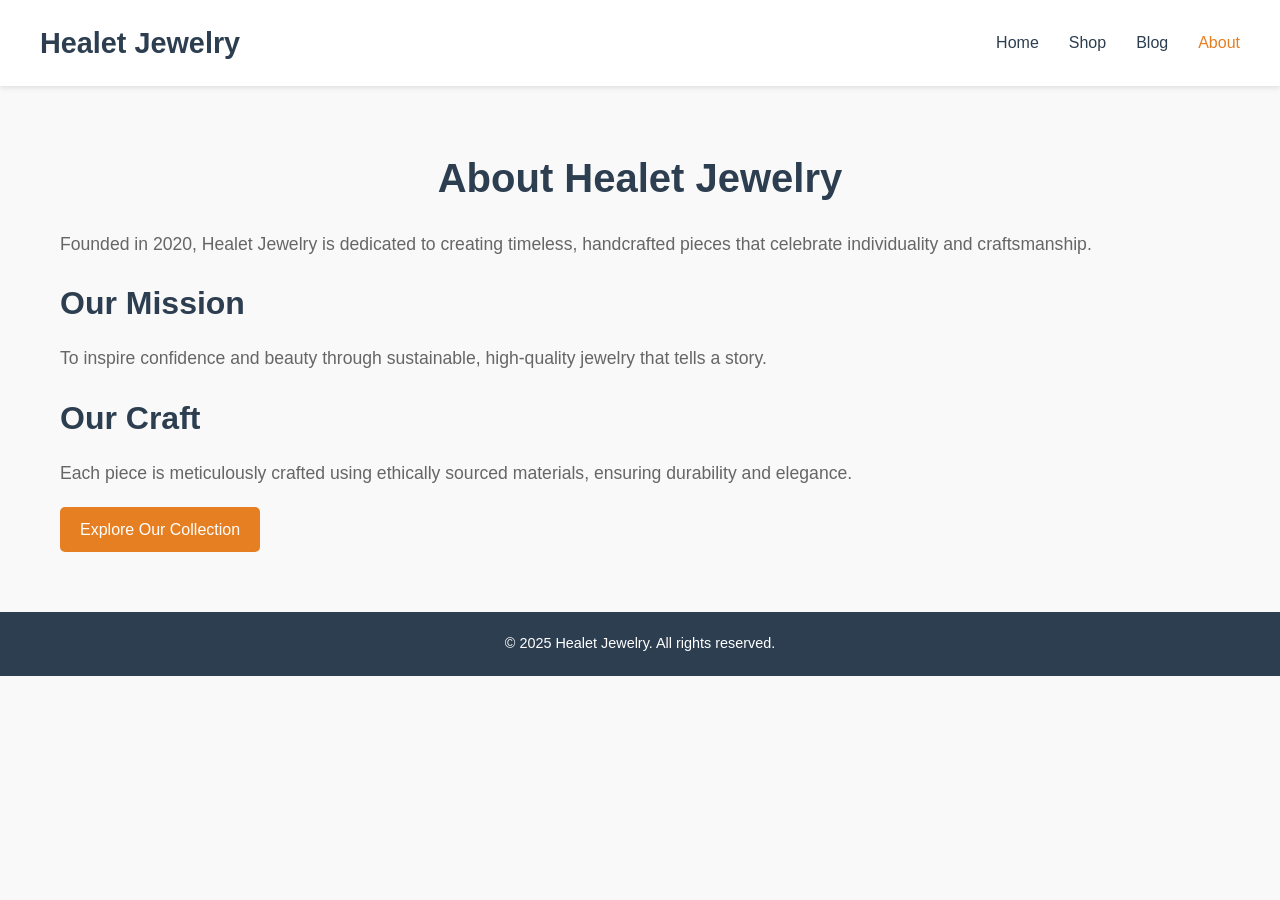
<file: About.html>
<!DOCTYPE html>
<html lang="en">
<head>
  <meta charset="UTF-8" />
  <meta name="viewport" content="width=device-width, initial-scale=1.0" />
  <title>About - Healet Jewelry</title>
  <link rel="stylesheet" href="style.css" />
</head>
<body>
  <header>
    <div class="container header-inner">
      <a href="index.html" class="logo">Healet Jewelry</a>
      <nav>
        <ul>
          <li><a href="index.html">Home</a></li>
          <li><a href="shop.html">Shop</a></li>
          <li><a href="blog.html">Blog</a></li>
          <li><a href="about.html" class="active">About</a></li>
        </ul>
      </nav>
    </div>
  </header>

  <main>
    <section class="about">
      <div class="container">
        <h1>About Healet Jewelry</h1>
        <p>Founded in 2020, Healet Jewelry is dedicated to creating timeless, handcrafted pieces that celebrate individuality and craftsmanship.</p>
        <h2>Our Mission</h2>
        <p>To inspire confidence and beauty through sustainable, high-quality jewelry that tells a story.</p>
        <h2>Our Craft</h2>
        <p>Each piece is meticulously crafted using ethically sourced materials, ensuring durability and elegance.</p>
        <a href="shop.html" class="btn">Explore Our Collection</a>
      </div>
    </section>
  </main>

  <footer>
    <div class="container">
      <p>© 2025 Healet Jewelry. All rights reserved.</p>
    </div>
  </footer>
  <script src="script.js"></script>
</body>
</html>
</file>
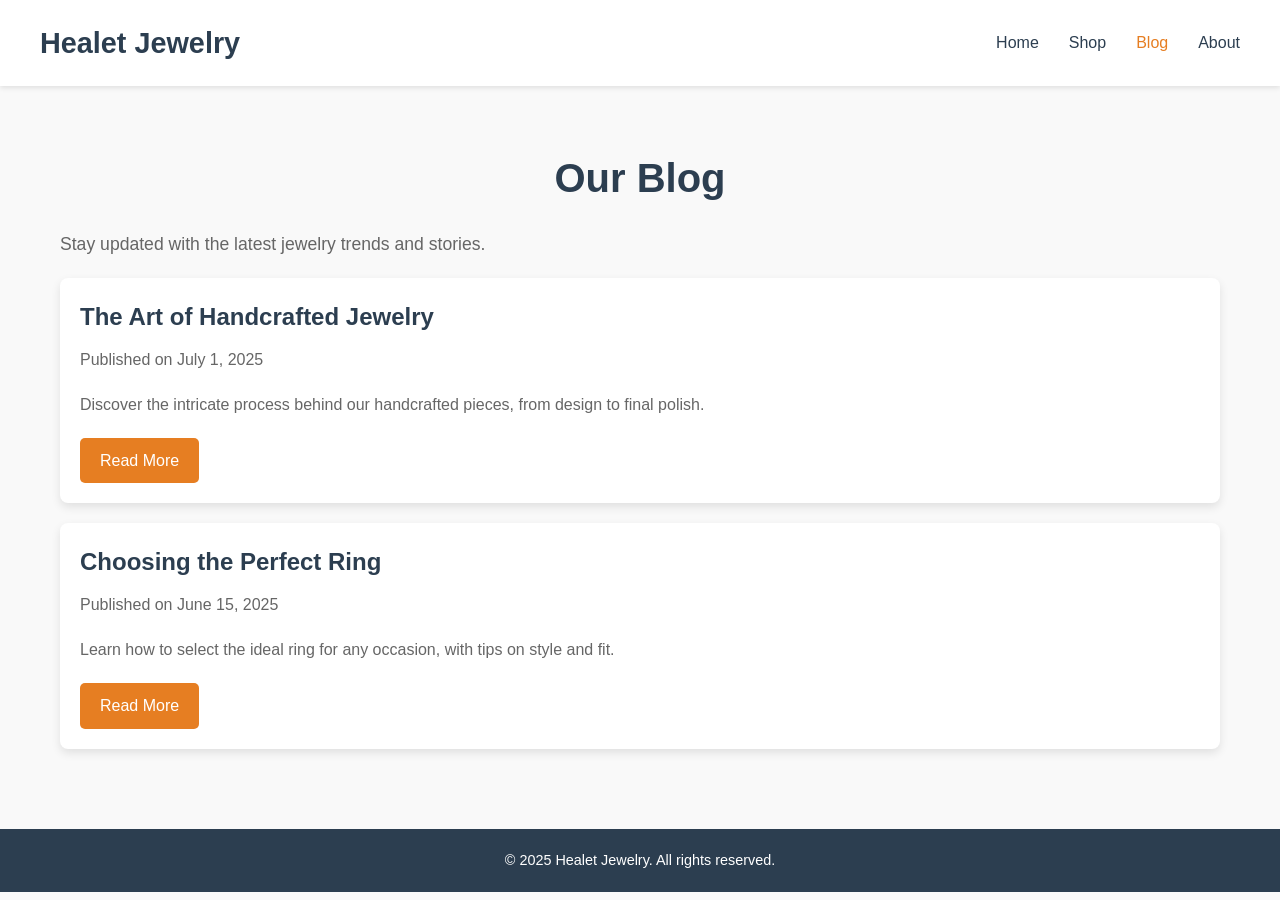
<file: blog.html>
<!DOCTYPE html>
<html lang="en">
<head>
  <meta charset="UTF-8" />
  <meta name="viewport" content="width=device-width, initial-scale=1.0" />
  <title>Blog - Healet Jewelry</title>
  <link rel="stylesheet" href="style.css" />
</head>
<body>
  <header>
    <div class="container header-inner">
      <a href="index.html" class="logo">Healet Jewelry</a>
      <nav>
        <ul>
          <li><a href="index.html">Home</a></li>
          <li><a href="shop.html">Shop</a></li>
          <li><a href="blog.html" class="active">Blog</a></li>
          <li><a href="about.html">About</a></li>
        </ul>
      </nav>
    </div>
  </header>

  <main>
    <section class="blog">
      <div class="container">
        <h1>Our Blog</h1>
        <p>Stay updated with the latest jewelry trends and stories.</p>
        <div class="blog-post">
          <h3>The Art of Handcrafted Jewelry</h3>
          <p>Published on July 1, 2025</p>
          <p>Discover the intricate process behind our handcrafted pieces, from design to final polish.</p>
          <a href="#" class="btn">Read More</a>
        </div>
        <div class="blog-post">
          <h3>Choosing the Perfect Ring</h3>
          <p>Published on June 15, 2025</p>
          <p>Learn how to select the ideal ring for any occasion, with tips on style and fit.</p>
          <a href="#" class="btn">Read More</a>
        </div>
      </div>
    </section>
  </main>

  <footer>
    <div class="container">
      <p>© 2025 Healet Jewelry. All rights reserved.</p>
    </div>
  </footer>
  <script src="script.js"></script>
</body>
</html>
</file>
<file: style.css>
/* Reset default styles */
* {
  margin: 0;
  padding: 0;
  box-sizing: border-box;
  font-family: 'Arial', sans-serif;
}

/* Global styles */
body {
  line-height: 1.6;
  color: #333;
  background: #f9f9f9;
}

/* Container for consistent width */
.container {
  max-width: 1200px;
  margin: 0 auto;
  padding: 0 20px;
}

/* Header styles */
header {
  background: #fff;
  box-shadow: 0 2px 5px rgba(0, 0, 0, 0.1);
  position: sticky;
  top: 0;
  z-index: 1000;
}

.header-inner {
  display: flex;
  align-items: center;
  justify-content: space-between;
  padding: 20px 0;
}

.logo {
  font-size: 1.8rem;
  font-weight: bold;
  color: #2c3e50;
  text-decoration: none;
}

nav ul {
  display: flex;
  list-style: none;
  gap: 30px;
}

nav a {
  text-decoration: none;
  color: #2c3e50;
  font-weight: 500;
  transition: color 0.3s;
}

nav a:hover,
nav a.active {
  color: #e67e22;
}

/* Main content styles */
main {
  padding: 60px 0;
}

h1, h2, h3 {
  color: #2c3e50;
}

h1 {
  font-size: 2.5rem;
  margin-bottom: 20px;
  text-align: center;
}

h2 {
  font-size: 2rem;
  margin-bottom: 15px;
}

h3 {
  font-size: 1.5rem;
  margin-bottom: 10px;
}

p {
  font-size: 1.1rem;
  color: #666;
  margin-bottom: 20px;
}

/* Button styles */
.btn {
  display: inline-block;
  padding: 10px 20px;
  background: #e67e22;
  color: #fff;
  text-decoration: none;
  border-radius: 5px;
  transition: background 0.3s;
}

.btn:hover {
  background: #d35400;
}

/* Product grid (for shop page) */
.product-grid {
  display: grid;
  grid-template-columns: repeat(auto-fit, minmax(250px, 1fr));
  gap: 30px;
}

.product-card {
  background: #fff;
  border-radius: 8px;
  overflow: hidden;
  box-shadow: 0 4px 10px rgba(0, 0, 0, 0.1);
  transition: transform 0.3s;
}

.product-card:hover {
  transform: translateY(-5px);
}

.product-card img {
  width: 100%;
  height: 200px;
  object-fit: cover;
}

.product-info {
  padding: 20px;
  text-align: center;
}

.product-info h3 {
  font-size: 1.3rem;
  margin-bottom: 10px;
}

.product-info p {
  font-size: 1rem;
  color: #e67e22;
  margin-bottom: 15px;
}

/* Blog post styles (for blog page) */
.blog-post {
  background: #fff;
  border-radius: 8px;
  padding: 20px;
  margin-bottom: 20px;
  box-shadow: 0 4px 10px rgba(0, 0, 0, 0.1);
}

.blog-post h3 {
  font-size: 1.5rem;
  margin-bottom: 10px;
}

.blog-post p {
  font-size: 1rem;
}

/* Footer styles */
footer {
  background: #2c3e50;
  color: #fff;
  padding: 20px 0;
  text-align: center;
}

footer p {
  margin: 0;
  font-size: 0.9rem;
  color: #fff;
}

/* Responsive design */
@media (max-width: 768px) {
  .header-inner {
    flex-direction: column;
    gap: 20px;
  }

  nav ul {
    flex-direction: column;
    align-items: center;
    gap: 15px;
  }

  .product-grid {
    grid-template-columns: 1fr;
  }

  h1 {
    font-size: 2rem;
  }

  h2 {
    font-size: 1.8rem;
  }
}

@media (max-width: 480px) {
  .container {
    padding: 0 15px;
  }

  .logo {
    font-size: 1.5rem;
  }

  .btn {
    padding: 8px 16px;
  }
}
</file>
